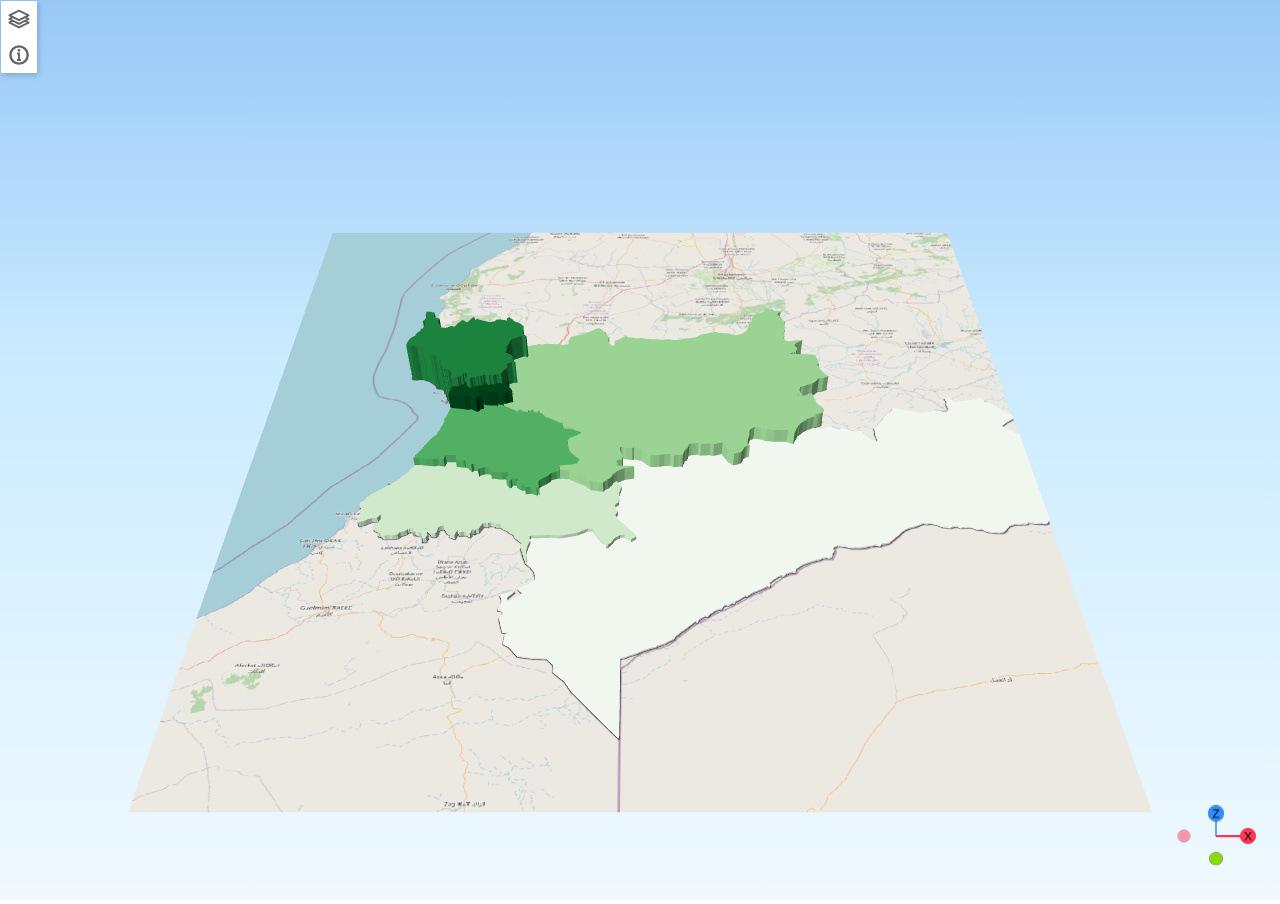
<file: Choro3D.html>
<!DOCTYPE html>
<html>
<head>
<meta charset="UTF-8">
<title>Représentation de la densité de population (choroplète) et de nombre d'accidents par province ou préfecture (3D)</title>
<meta name="viewport" content="width=device-width, user-scalable=no, minimum-scale=1.0, maximum-scale=1.0">
<base target="_blank">
<link rel="stylesheet" type="text/css" href="./Qgis2threejs.css">
<style type="text/css">
#popup, #header, #layerpanel {
  left: 36px;
}
</style>
<script src="./threejs/three.min.js"></script>
<script src="./threejs/OrbitControls.js"></script>
<script src="./threejs/ViewHelper.js"></script>
<script src="./Qgis2threejs.js"></script>
</head>
<body>
<div id="view">
  <div id="northarrow"></div>
  <div id="navigation"></div>
</div>

<!-- popup -->
<div id="popup">
  <div id="closebtn">&times;</div>
  <div id="popupbar"></div>
  <div id="popupbody">
    <div id="popupcontent"></div>

    <!-- query result -->
    <div id="queryresult">
      <table id="qr_coords_table">
        <caption>Clicked coordinates <div id="zoomtopoint" class="action-zoom zoombtn"></div></caption>
        <tr><td id="qr_coords"></td></tr>
      </table>

      <table id="qr_layername_table">
        <caption>Layer <div id="zoomtolayer" class="action-zoom zoombtn"></div></caption>
        <tr><td id="qr_layername"></td></tr>
      </table>

      <table id="qr_attrs_table">
        <caption>Attributes</caption>
      </table>

      <!-- camera actions and measure tool -->
      <div id="orbitbtn" class="action-btn action-orbit">Orbit</div>
      <div id="measurebtn" class="action-btn">Measure distance</div>
    </div>

    <!-- page info -->
    <div id="pageinfo">
      <h1>Current View URL</h1>
      <div><input id="urlbox" type="text"></div>

      <h1>Usage</h1>
      <table id="usage">
        <tr><td colspan="2" class="star">Mouse</td></tr>
        <tr><td>Left button + Move</td><td>Orbit</td></tr>
        <tr><td>Mouse Wheel</td><td>Zoom</td></tr>
        <tr><td>Right button + Move</td><td>Pan</td></tr>

        <tr><td colspan="2" class="star">Keys</td></tr>
        <tr><td>Arrow keys</td><td>Move Horizontally</td></tr>
        <tr><td>Shift + Arrow keys</td><td>Orbit</td></tr>
        <tr><td>Ctrl + Arrow keys</td><td>Rotate</td></tr>
        <tr><td>Shift + Ctrl + Up / Down</td><td>Zoom In / Out</td></tr>
        <tr><td>L</td><td>Toggle Label Visibility</td></tr>
        <tr><td>R</td><td>Start / Stop Orbit Animation</td></tr>
        <tr><td>W</td><td>Wireframe Mode</td></tr>
        <tr><td>Shift + R</td><td>Reset Camera Position</td></tr>
        <tr><td>Shift + S</td><td>Save Image</td></tr>
      </table>

      <h1>About</h1>
      <div id="about"><img src="./Qgis2threejs.png">
        This page was made with <a href="https://www.qgis.org/">QGIS</a> and <a href="https://github.com/minorua/Qgis2threejs">Qgis2threejs</a> plugin (version 2.7.1).
        <div>Powered by <a href="https://threejs.org/">three.js</a>
        <span id="lib_proj4js"> and <a href="https://trac.osgeo.org/proj4js/">Proj4js</a></span>.</div>
      </div>
    </div>
  </div>
</div>

<!-- progress bar -->
<div id="progress"><div id="progressbar"></div></div>

<!-- menu -->
<div id="toolbtns">
  <div id="layerbtn"></div>
  <div id="animbtn" class="hidden"></div>
  <div id="infobtn"></div>
</div>

<!-- header and footer -->
<div id="header"></div>
<div id="footer"></div>

<!-- layer panel -->
<div id="layerpanel">
  <div id="layerlist"></div>
</div>

<!-- animation -->
<div id="narrativebox" class="ef1">
  <div id="narbody">

  </div>
  <div id="nextbtn"></div>
</div>

<script>
Q3D.Config.allVisible = true;


var container = document.getElementById("view"),
    app = Q3D.application,
    gui = Q3D.gui;

app.init(container);       // initialize viewer

// load the scene
app.loadSceneFile("./data/3DCarte/scene.json", function (scene) {
  // scene file has been loaded
  app.start();
}, function (scene) {
  // all relevant files have been loaded

});
</script>
</body>
</html>
</file>
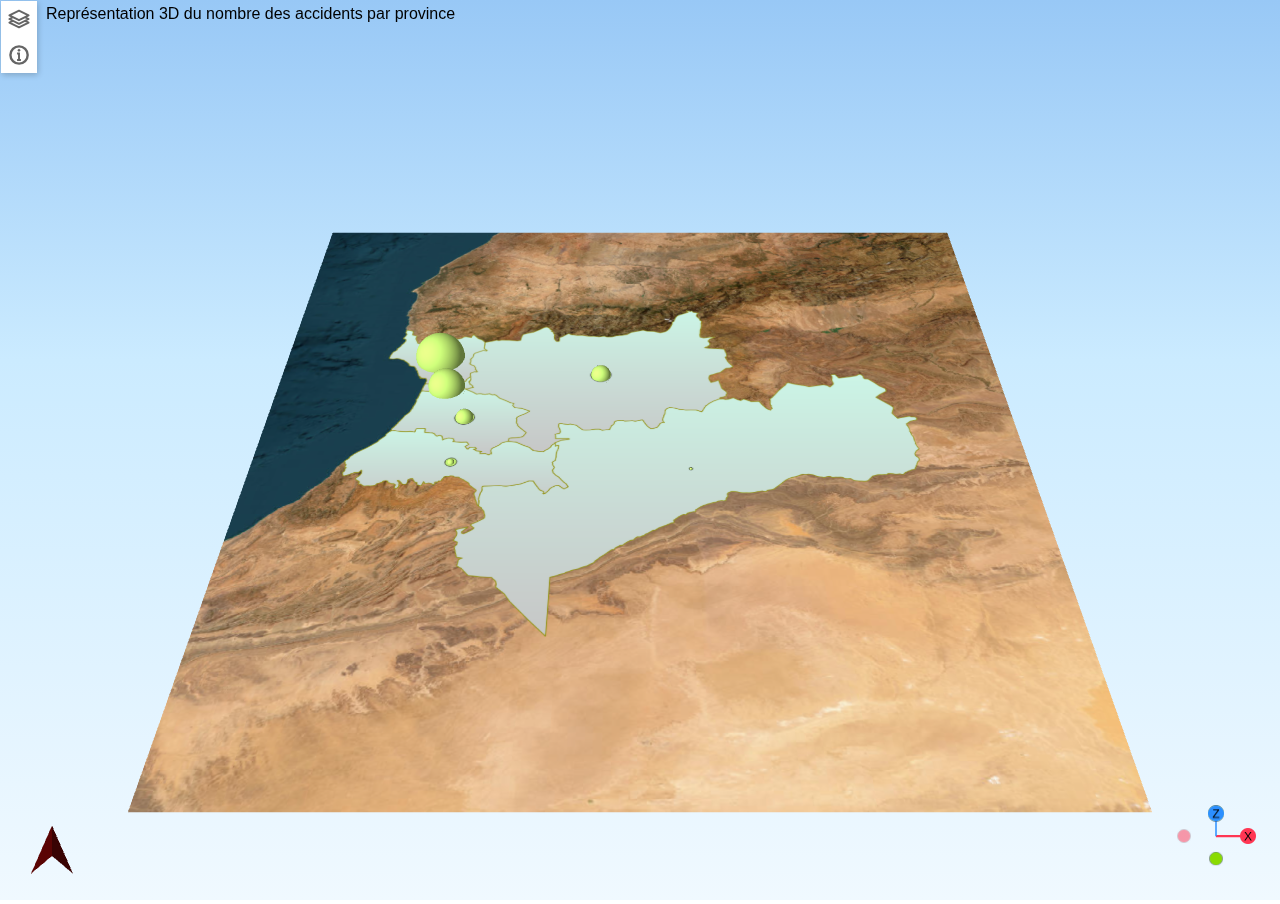
<file: Symbprop3D.html>
<!DOCTYPE html>
<html>
<head>
<meta charset="UTF-8">
<title></title>
<meta name="viewport" content="width=device-width, user-scalable=no, minimum-scale=1.0, maximum-scale=1.0">
<base target="_blank">
<link rel="stylesheet" type="text/css" href="./Qgis2threejs.css">
<style type="text/css">
#popup, #header, #layerpanel {
  left: 36px;
}
</style>
<script src="./threejs/three.min.js"></script>
<script src="./threejs/OrbitControls.js"></script>
<script src="./threejs/ViewHelper.js"></script>
<script src="./Qgis2threejs.js"></script>
</head>
<body>
<div id="view">
  <div id="northarrow"></div>
  <div id="navigation"></div>
</div>

<!-- popup -->
<div id="popup">
  <div id="closebtn">&times;</div>
  <div id="popupbar"></div>
  <div id="popupbody">
    <div id="popupcontent"></div>

    <!-- query result -->
    <div id="queryresult">
      <table id="qr_coords_table">
        <caption>Clicked coordinates <div id="zoomtopoint" class="action-zoom zoombtn"></div></caption>
        <tr><td id="qr_coords"></td></tr>
      </table>

      <table id="qr_layername_table">
        <caption>Layer <div id="zoomtolayer" class="action-zoom zoombtn"></div></caption>
        <tr><td id="qr_layername"></td></tr>
      </table>

      <table id="qr_attrs_table">
        <caption>Attributes</caption>
      </table>

      <!-- camera actions and measure tool -->
      <div id="orbitbtn" class="action-btn action-orbit">Orbit</div>
      <div id="measurebtn" class="action-btn">Measure distance</div>
    </div>

    <!-- page info -->
    <div id="pageinfo">
      <h1>Current View URL</h1>
      <div><input id="urlbox" type="text"></div>

      <h1>Usage</h1>
      <table id="usage">
        <tr><td colspan="2" class="star">Mouse</td></tr>
        <tr><td>Left button + Move</td><td>Orbit</td></tr>
        <tr><td>Mouse Wheel</td><td>Zoom</td></tr>
        <tr><td>Right button + Move</td><td>Pan</td></tr>

        <tr><td colspan="2" class="star">Keys</td></tr>
        <tr><td>Arrow keys</td><td>Move Horizontally</td></tr>
        <tr><td>Shift + Arrow keys</td><td>Orbit</td></tr>
        <tr><td>Ctrl + Arrow keys</td><td>Rotate</td></tr>
        <tr><td>Shift + Ctrl + Up / Down</td><td>Zoom In / Out</td></tr>
        <tr><td>L</td><td>Toggle Label Visibility</td></tr>
        <tr><td>R</td><td>Start / Stop Orbit Animation</td></tr>
        <tr><td>W</td><td>Wireframe Mode</td></tr>
        <tr><td>Shift + R</td><td>Reset Camera Position</td></tr>
        <tr><td>Shift + S</td><td>Save Image</td></tr>
      </table>

      <h1>About</h1>
      <div id="about"><img src="./Qgis2threejs.png">
        This page was made with <a href="https://www.qgis.org/">QGIS</a> and <a href="https://github.com/minorua/Qgis2threejs">Qgis2threejs</a> plugin (version 2.7.1).
        <div>Powered by <a href="https://threejs.org/">three.js</a>
        <span id="lib_proj4js"> and <a href="https://trac.osgeo.org/proj4js/">Proj4js</a></span>.</div>
      </div>
    </div>
  </div>
</div>

<!-- progress bar -->
<div id="progress"><div id="progressbar"></div></div>

<!-- menu -->
<div id="toolbtns">
  <div id="layerbtn"></div>
  <div id="animbtn" class="hidden"></div>
  <div id="infobtn"></div>
</div>

<!-- header and footer -->
<div id="header">Représentation 3D du nombre des accidents par province </div>
<div id="footer"></div>

<!-- layer panel -->
<div id="layerpanel">
  <div id="layerlist"></div>
</div>

<!-- animation -->
<div id="narrativebox" class="ef1">
  <div id="narbody">

  </div>
  <div id="nextbtn"></div>
</div>

<script>
Q3D.Config.allVisible = true;
Q3D.Config.northArrow.enabled = true;
Q3D.Config.northArrow.color = 0x590404;

var container = document.getElementById("view"),
    app = Q3D.application,
    gui = Q3D.gui;

app.init(container);       // initialize viewer

// load the scene
app.loadSceneFile("./data/Symbprop3D/scene.json", function (scene) {
  // scene file has been loaded
  app.start();
}, function (scene) {
  // all relevant files have been loaded

});
</script>
</body>
</html>
</file>
<file: Qgis2threejs.css>
/*
(C) 2014 Minoru Akagi
SPDX-License-Identifier: MIT
https://github.com/minorua/Qgis2threejs
*/

body {
  font-family: arial, sans-serif;
  margin: 0;
  overflow: hidden;
}

#view {
  position: absolute;
  width: 100%;
  height: 100%;
}

#view.sky {
  background: -webkit-gradient(linear, left top, left bottom, from(#98c8f6), color-stop(0.4, #cbebff), to(#f0f9ff));
  background: linear-gradient(to bottom, #98c8f6 0%,#cbebff 40%,#f0f9ff 100%);
}

.hidden {
  display: none !important;
}

.visible {
  display: block !important;
}

.clickable {
  cursor: pointer;
}

.no-events {
  pointer-events: none;
}

.tooltip::before {
  display: block;
  position: absolute;
  visibility: hidden;
  transform: translate(10px, 30px);

  padding: 5px 10px;
  content: attr(data-tooltip);

  color: black;
  background: white;
  font-size: small;
  white-space: nowrap;
}

.tooltip:hover::before {
  visibility: visible;
}

.tooltip-btn {
  display: inline-block;
  width: 14px;
  height: 14px;
  border-radius: 8px;

  font-size: 12px;
  padding-top: 1px;
  text-align: center;
  color: white;
  background-color: #bbb;
  cursor: pointer;
}

#progress {
  position: absolute;
  top: 0;
  left: 0;
  width: 100%;
  height: 5px;
}

#progressbar {
  width: 0;
  height: 5px;
  background-color: #2196F3;
  opacity: 1;
}

#progressbar.fadeout {
  opacity: 0;
  height: 0;
  transition: all .4s;
}

#toolbtns {
  position: absolute;
  margin: 1px;
  box-shadow: 1px 2px 6px rgba(0,0,0,0.2);
  float: left;
}

#toolbtns > div {
  background-color: white;
  width: 24px;
  height: 24px;
  padding: 6px;
  cursor: pointer;
}

#toolbtns > div:hover {
  background-color: #eee;
}

#toolbtns > div::before {
  opacity: 0.6;
}

#layerpanel {
  position: absolute;
  margin: 1px 2px;
  background-color: white;
  box-shadow: 1px 2px 6px rgba(0,0,0,0.2);
  z-index: 1000;
  display: none;
}

.layer {
  padding: 6px;
}

.layer > div {
  display: flex;
  align-items: center;
  margin-bottom: 3px;
  font-size: small;
}

.layer > div:nth-child(n + 2) {
  margin-left: 20px;
  font-size: xx-small
}

.layer input[type="range"] {
  width: 130px;
  background-color:lightgray;
}

.layer select {
  width: 130px;
}

#header {
  position: absolute;
  margin: 5px 10px;
}

#footer {
  position: absolute;
  left: 5px;
  bottom: 5px;
}

/* popup */
#popup {
  position: absolute;
  margin: 1px 2px;
  max-width: 480px;
  min-width: 300px;
  z-index: 9999;
  background-color: white;
  box-shadow: 1px 2px 6px rgba(0,0,0,0.2);
  display: none;
}

#popupbar {
  padding-left: 4px;
  height: 19px;
  border-bottom: 1px solid lightgray;
  border-radius: 3px 3px 0 0;
}

#closebtn {
  color: #ccc;
  padding: 2px;
  line-height: 16px;
  font-size: 16px;
  font-weight: bold;
  width: 16px;
  height: 16px;
  text-align: center;
  float: right;
  cursor: pointer;
}

#closebtn:hover {
  background-color: #eee;
}

#popupbody {
  padding: 0px 5px 5px;
  max-height: 500px;
  overflow: auto;
}

#popupcontent, #queryresult {
  display: none;
}

#popupbody table {
  margin: 4px 0px;
  width: 100%;
}

#popupbody table caption {
  background-color: gray;
  color: white;
  font-size: small;
  padding: 1px 1px 1px 6px;
  text-align: left;
  vertical-align: bottom;
}

#popupbody table td {
  padding-left: 5px;
}

#qr_layername_table tr, #qr_coords_table tr {
  background-color: #eee;
}

#qr_attrs_table tr:nth-child(odd) {
  background-color: #eee;
}

#qr_attrs_table tr td:first-child {
  width: 40%;
}

.action-zoom {
  cursor: pointer;
  float: right;
  padding: 0 1px 0;
  width: 15px;
  height: 15px;
  filter: invert(100%);
}

.action-zoom:hover {
  background-color: #eee;
  border-radius: 3px;
  filter: none;
}

.action-btn {
  display: inline-block;
  border: 1px solid lightgray;
  cursor: pointer;
  font-size: small;
  padding: 2px 4px;
  margin-left: 2px;
}

.action-btn:hover {
  background-color: #eee;
}

/* pageinfo */
#pageinfo {
  font-size: small;
  display: none;
}

#pageinfo > h1 {
  background-color: gray;
  color: white;
  font-size: small;
  font-weight: normal;
  margin-top: 5px;
  margin-bottom: 3px;
  padding: 1px 1px 1px 6px;
}

#urlbox {
  width: 98%;
}

#usage, #about {
  margin-left: 5px;
}

#usage tr:nth-child(odd) {
  background-color: #eee;
}

#usage td.star {
  font-weight: bold;
}

#about ul {
  margin: 5px;
  margin-left: 20px;
  padding: 0px;
}

#about img {
  float: left;
  margin-right: 5px;
  width: 24px;
  height: 24px;
}

.license {
  font-size: xx-small;
}

.download-link {
  display: block;
  border: 1px solid darkgray;
  background: lightgray;
  color: black;
  font-size: large;
  margin: 10px 50px 10px;
  padding: 8px;
  text-align: center;
  text-decoration: none;
}

/* measure distance */
table.measure tr:nth-child(odd) {
  background-color: #eee;
}

table.measure tr > td:nth-child(2) {
  text-align: right;
}

/* print dialog */
.print div {
  padding: 5px;
}

.print label {
  margin-left: 5px;
}

.print input[type="text"] {
  width: 40px;
  border: 1px solid lightgray;
  background: #F6F6F6;
  margin-left: 8px;
  margin-right: 8px;
}

.print input[type="checkbox"] {
  margin-left: 15px;
}

.print input[type="submit"] {
  display: none;
}

.print .buttonbox {
  text-align: center;
  padding-top: 10px;
  padding-bottom: 10px;
}

.print .buttonbox span {
  border: 1px solid darkgray;
  background: lightgray;
  margin: 0px 5px 0px;
  padding: 5px 10px 5px;
  cursor: pointer;
}

/* widgets */
#northarrow {
  position: absolute;
  left: 12px;
  bottom: 16px;
  width: 80px;
  height: 80px;
  z-index: 1000;
  pointer-events: none;
  display: none;
}

#navigation {
  position: absolute;
  right: 0px;
  bottom: 0px;
  width: 128px;
  height: 128px;
  z-index: 1000;
  display: none;
}

/* animation */
#narrativebox {
  position: absolute;
  z-index: 1001;
  left: 2px;
  top: 2px;
  max-width: 40%;
  max-height: 80%;
  min-width: 200px;

  border: 1px solid gray;
  border-radius: 2px;
  background-color: rgba(255, 255, 255, .95);
  box-shadow: 5px 5px 5px rgba(0, 0, 0, .2);
  padding: 8px;

  overflow: auto;
}

#narrativebox.ef1 {
  top: 90%;
  height: 0;
  opacity: 0;
}

#narrativebox.ef1.visible {
  transition: all ease-out .2s;

  top: 2px;
  height: auto;
  opacity: 1;
}

#narbody {
  width: 100%;
  min-height: 75px;
}

#narbody > .narcontent {
  display: none;
}

#nextbtn {
  float: right;
  padding: 4px 8px;

  border: 1px solid gray;
  border-radius: 2px;

  font-size: small;
  cursor: pointer;
}

#nextbtn:hover {
  background-color: #eee;
}

.nextbtn {
  width: 20px;
  height: 20px;
  opacity: 0.6;
}

/* images */
#layerbtn::before {
  content: url("[data-uri]");
}

#infobtn::before {
  content: url("[data-uri]");
}

.zoombtn::before {
  content: url("[data-uri]");
}

.playbtn::before {
  content: url("[data-uri]");
}

.pausebtn::before {
  content: url("[data-uri]");
}

.nextbtn::before {
  content: url("[data-uri]");
}
</file>
